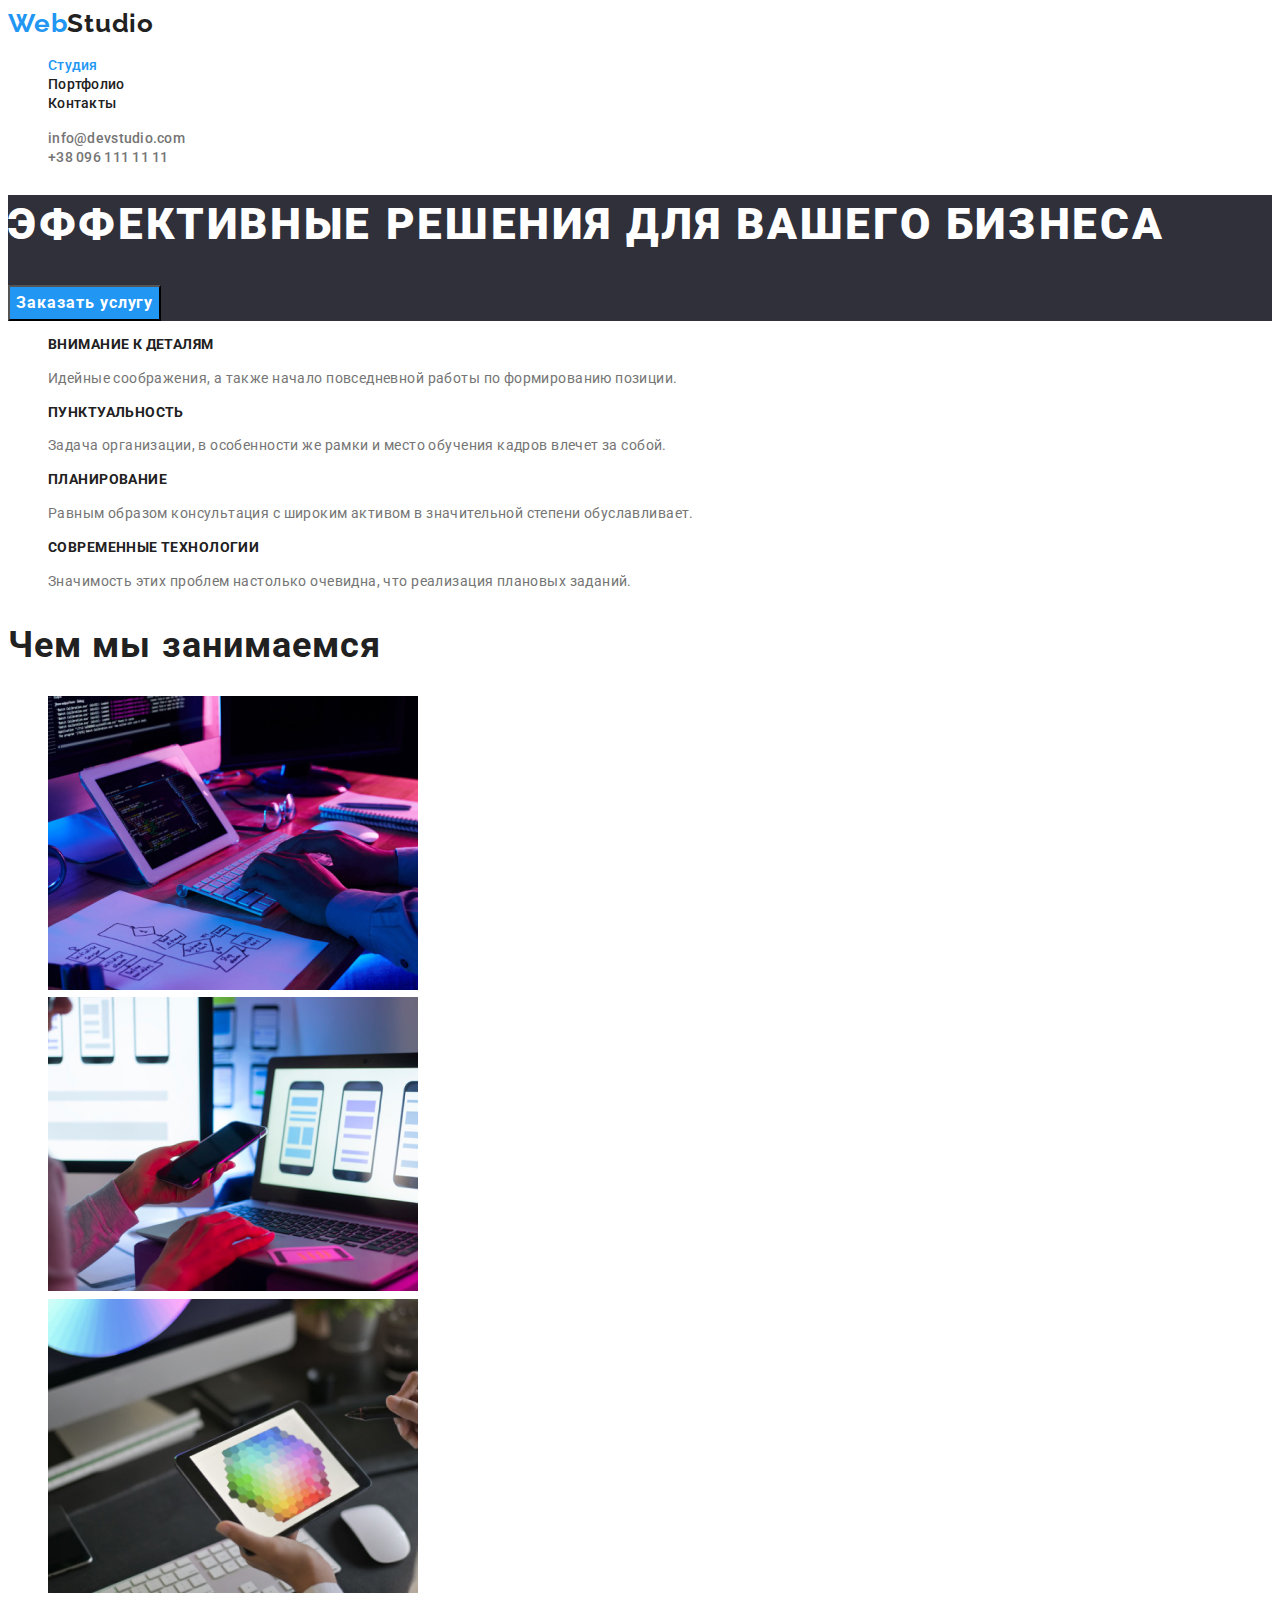
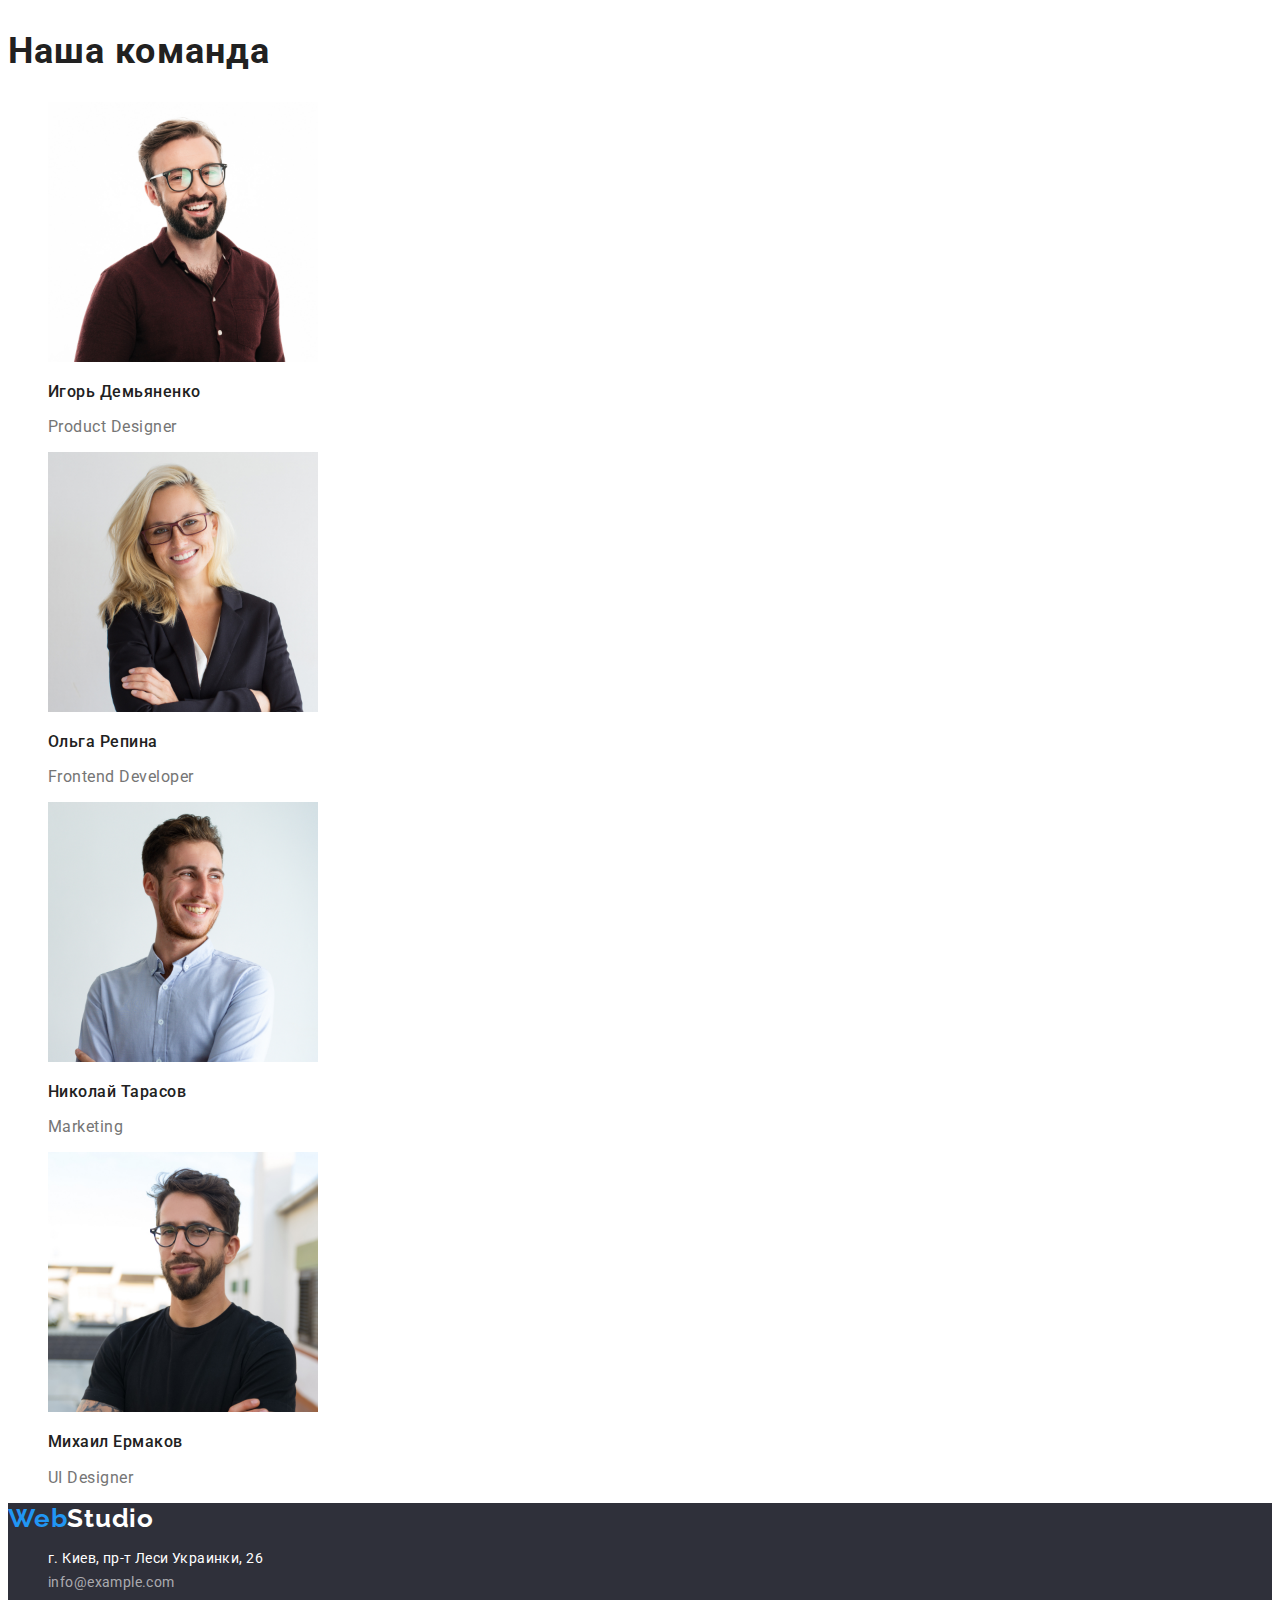
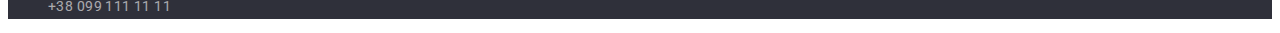
<file: index.html>
<!DOCTYPE html>
<html lang="ru">
  <head>
    <meta charset="UTF-8" />
    <meta http-equiv="X-UA-Compatible" content="IE=edge" />
    <meta name="viewport" content="width=device-width, initial-scale=1.0" />
    <title>WebStudio</title>

    <!-- Fonts start-->
    <link rel="preconnect" href="https://fonts.googleapis.com" />
    <link rel="preconnect" href="https://fonts.gstatic.com" crossorigin />
    <link
      href="https://fonts.googleapis.com/css2?family=Raleway:wght@700&family=Roboto:wght@400;500;700;900&display=swap"
      rel="stylesheet"
    />
    <!-- Fonts end-->
    <link rel="stylesheet" href="./css/styles.css" />
  </head>
  <body>
    <!-- Header section -->
    <header class="header">
      <nav class="header-nav">
        <a class="header-logo link" href="./index.html">
          <span class="logo">Web</span>Studio
        </a>
        <ul class="header-list list">
          <li class="header-item">
            <a class="header-link header-link-current link" href=""> Студия </a>
          </li>
          <li class="header-item">
            <a class="header-link link" href="./portfolio.html">Портфолио</a>
          </li>
          <li class="header-item">
            <a class="header-link link" href="">Контакты</a>
          </li>
        </ul>
      </nav>
      <ul class="header-contacts list">
        <li class="header-contacts-item">
          <a
            class="header-mail link header-link"
            href="mailto:info@devstudio.com"
          >
            info@devstudio.com
          </a>
        </li>
        <li class="header-contacts-item">
          <a
            class="header-phone link header-phone-dark"
            href="tel:+380961111111"
            >+38 096 111 11 11</a
          >
        </li>
      </ul>
    </header>

    <!-- Main section -->
    <main>
      <!-- Hero section -->
      <section class="hero">
        <h1 class="main-titel">Эффективные решения для вашего бизнеса</h1>
        <button class="main-btn btn btn-mode-dark" type="button">
          Заказать услугу
        </button>
      </section>
      <!-- Feature section-->
      <section class="feature">
        <h2 hidden>Особенность</h2>
        <ul class="feature-list list">
          <li>
            <h3 class="feature-title">Внимание к деталям</h3>
            <p class="feature-item">
              Идейные соображения, а также начало повседневной работы по
              формированию позиции.
            </p>
          </li>
          <li>
            <h3 class="feature-title">Пунктуальность</h3>
            <p class="feature-item">
              Задача организации, в особенности же рамки и место обучения кадров
              влечет за собой.
            </p>
          </li>
          <li>
            <h3 class="feature-title">Планирование</h3>
            <p class="feature-item">
              Равным образом консультация с широким активом в значительной
              степени обуславливает.
            </p>
          </li>
          <li>
            <h3 class="feature-title">Современные технологии</h3>
            <p class="feature-item">
              Значимость этих проблем настолько очевидна, что реализация
              плановых заданий.
            </p>
          </li>
        </ul>
      </section>

      <!-- Portfolio section -->
      <section class="portfolio">
        <h2 class="portfolio-title section-title">Чем мы занимаемся</h2>
        <ul class="portfolio-list list">
          <li class="portfolio-item">
            <img
              src="./images/portfolio/img-1.jpg"
              alt="Создание проектов"
              width="370"
              height="294"
            />
          </li>
          <li class="portfolio-item">
            <img
              src="./images/portfolio/img-2.jpg"
              alt="Оптимизация сайта под мобильные устройства"
              width="370"
              height="294"
            />
          </li>
          <li class="portfolio-item">
            <img
              src="./images/portfolio/img-3.jpg"
              alt="Создание графического дизайна"
              width="370"
              height="294"
            />
          </li>
        </ul>
      </section>
      <!-- Team section -->
      <section class="team">
        <h2 class="section-title">Наша команда</h2>
        <ul class="team-list list">
          <li class="team-item">
            <img
              src="./images/team/team_card_1.jpg"
              alt="Product Designer Игорь Демьяненко"
              width="270"
              height="260"
            />
            <h3 class="team-title">Игорь Демьяненко</h3>
            <p class="team-desc" lang="en">Product Designer</p>
          </li>
          <li class="team-item">
            <img
              src="./images/team/team_card_2.jpg"
              alt="Frontend Developer Ольга Репина"
              width="270"
              height="260"
            />
            <h3 class="team-title">Ольга Репина</h3>
            <p class="team-desc" lang="en">Frontend Developer</p>
          </li>
          <li class="team-item">
            <img
              src="./images/team/team_card_3.jpg"
              alt="Marketing Николай Тарасов"
              width="270"
              height="260"
            />
            <h3 class="team-title">Николай Тарасов</h3>
            <p class="team-desc" lang="en">Marketing</p>
          </li>
          <li class="team-item">
            <img
              src="./images/team/team_card_4.jpg"
              alt="UI Designer Михаил Ермаков"
              width="270"
              height="260"
            />
            <h3 class="team-title">Михаил Ермаков</h3>
            <p class="team-desc" lang="en">UI Designer</p>
          </li>
        </ul>
      </section>
    </main>

    <!-- Footer section -->
    <footer class="footer">
      <a class="footer-logo link" href="./index.html">
        <span class="logo">Web</span>Studio
      </a>
      <!-- Contacts section -->

      <address class="contacts-address">
        <ul class="contacts-list list">
          <li class="contacts-item">
            <a
              class="contacts-link link"
              href="https://goo.gl/maps/3jiiXt3XxaCKCdjN8"
              target="_blank"
              rel="noopener noreferrer"
            >
              г. Киев, пр-т Леси Украинки, 26</a
            >
          </li>
          <li class="contacts-item">
            <a class="contacts-mail link" href="mailto:info@example.com"
              >info@example.com</a
            >
          </li>
          <li class="contacts-item">
            <a class="contacts-phone link" href="tel:+380991111111"
              >+38 099 111 11 11</a
            >
          </li>
        </ul>
      </address>
    </footer>
  </body>
</html>
</file>
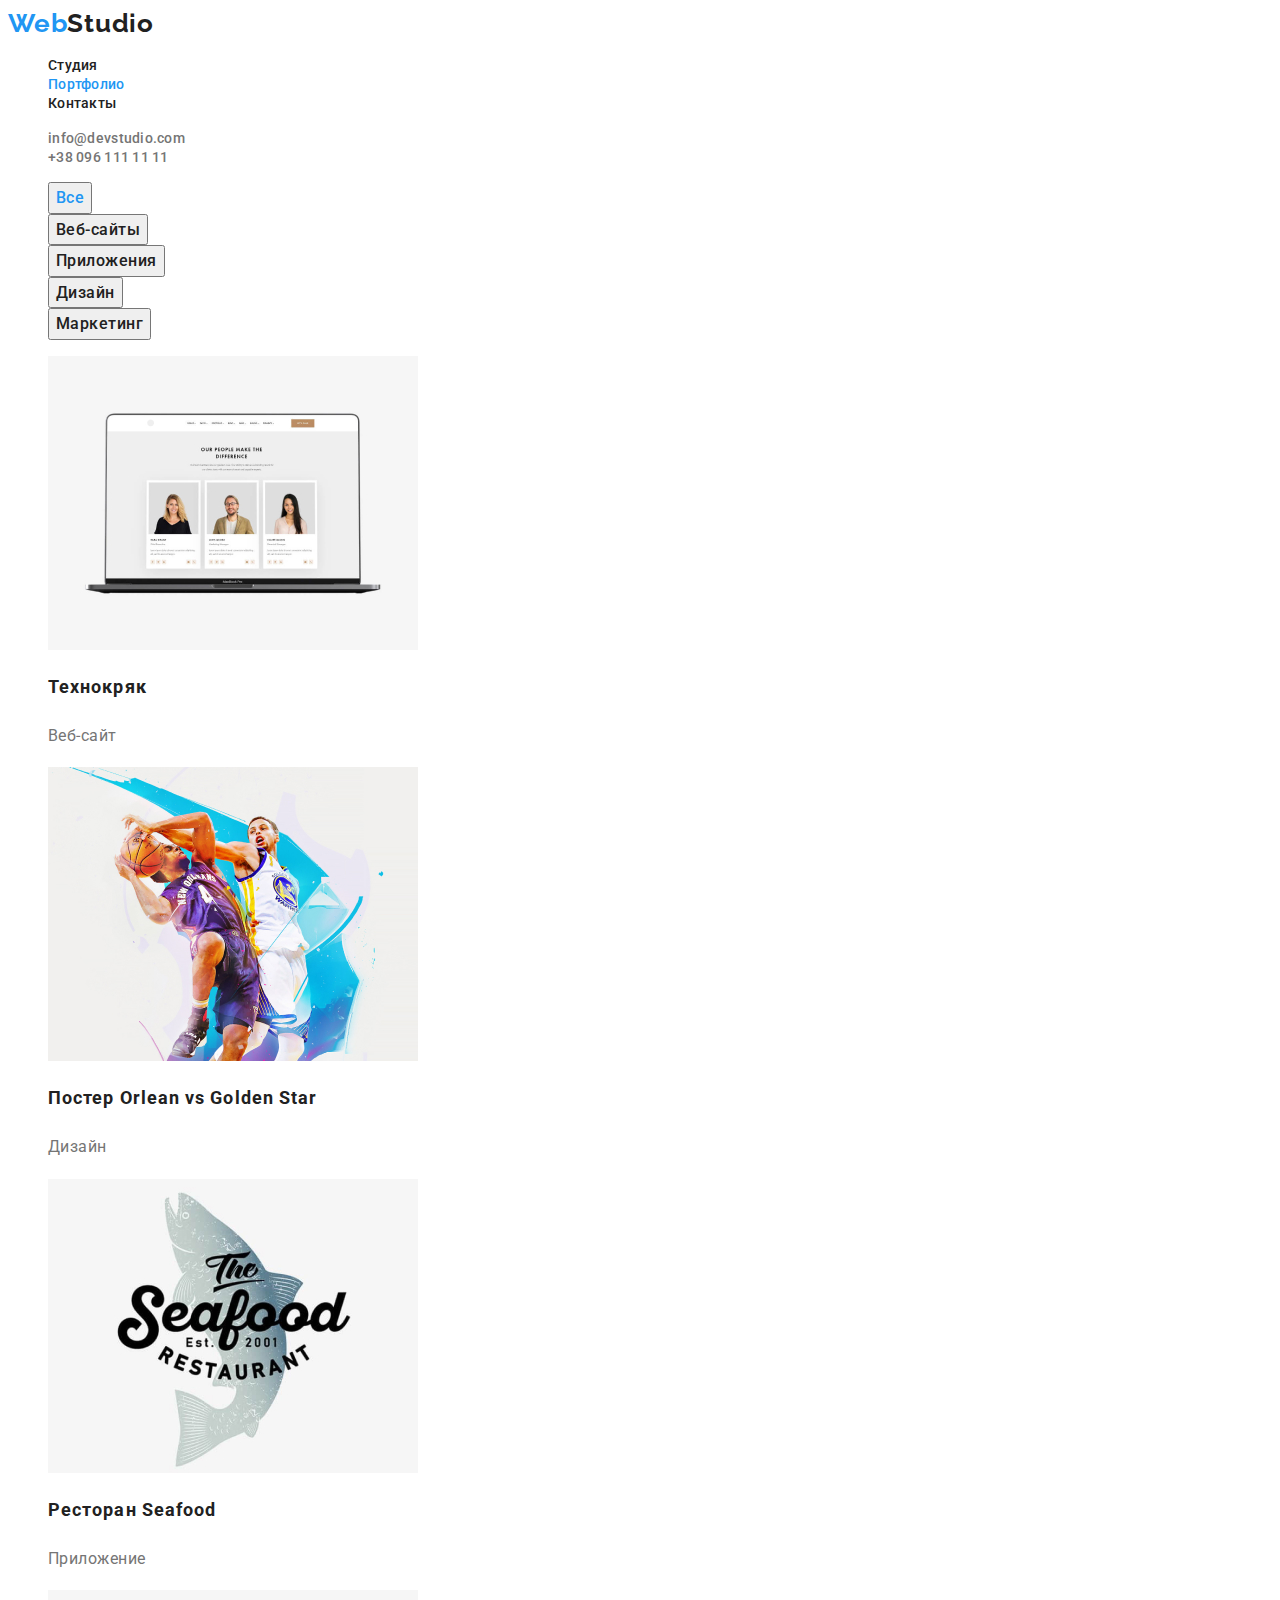
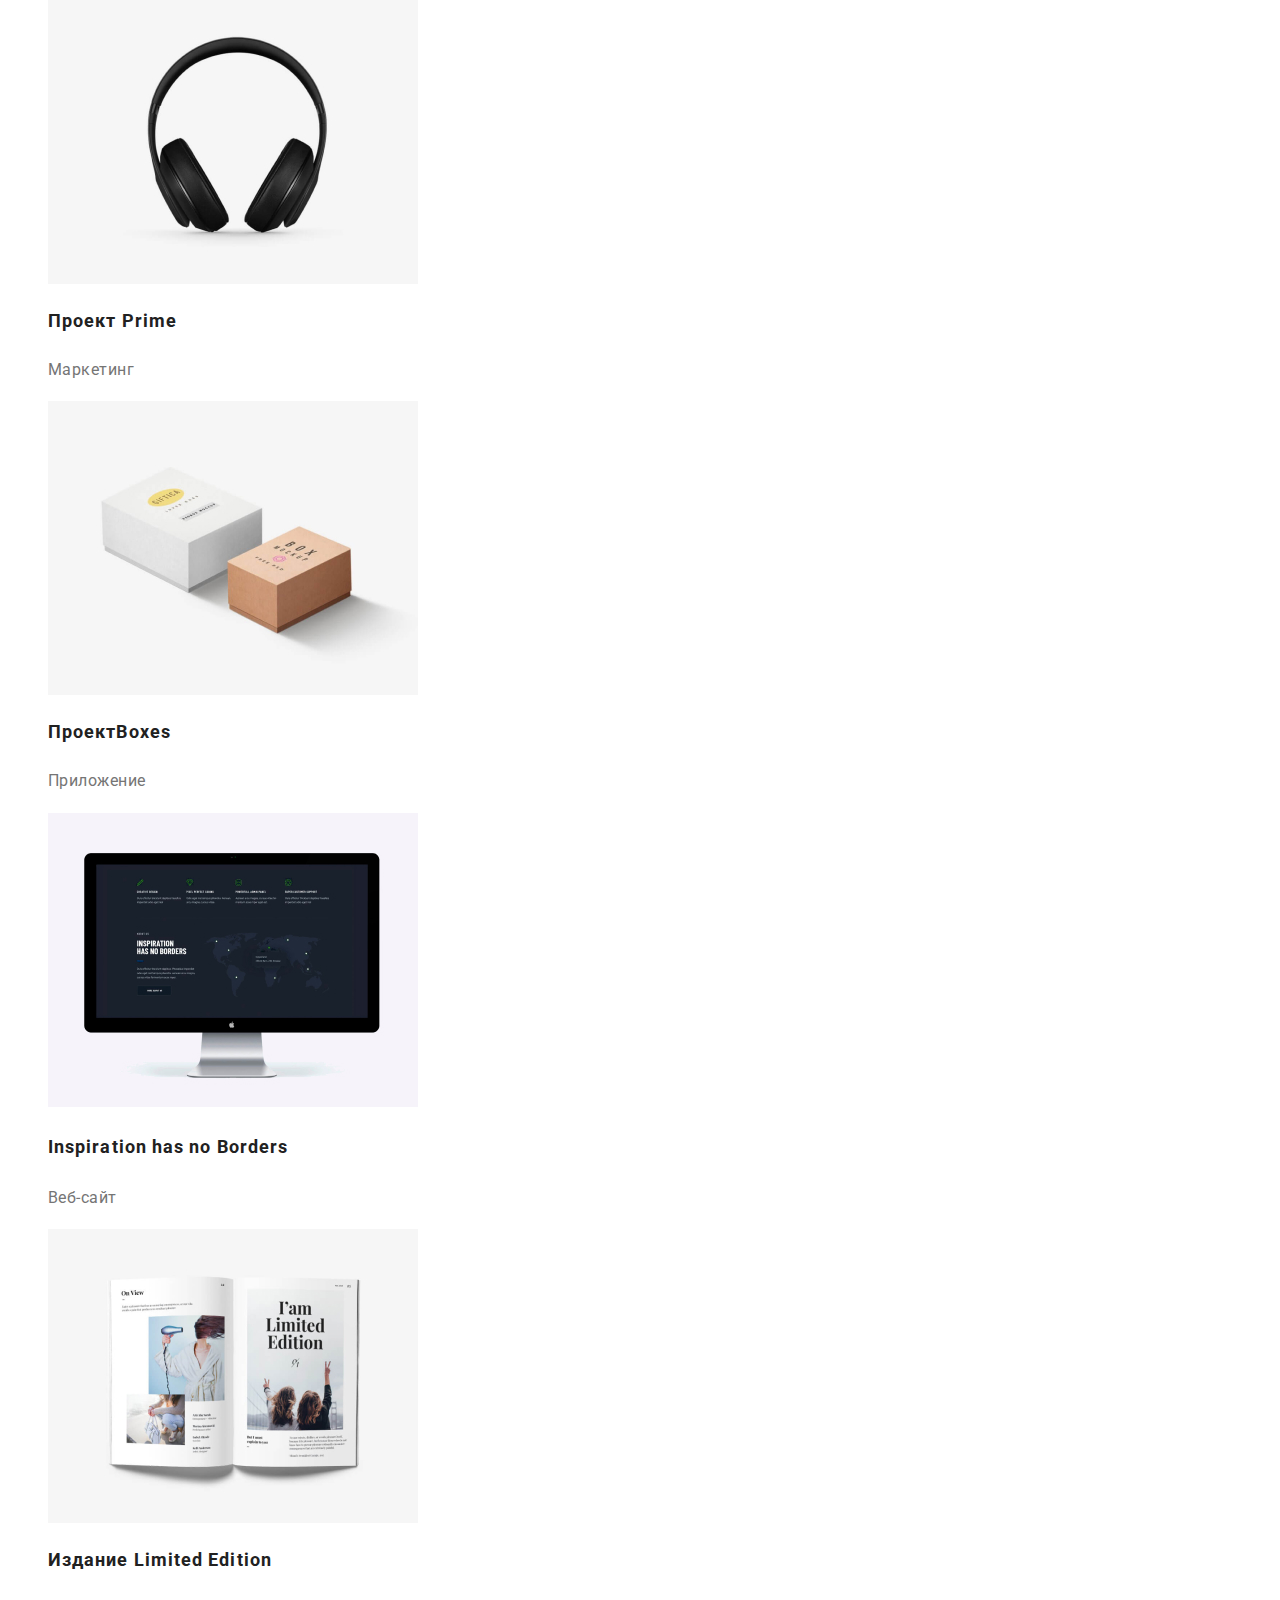
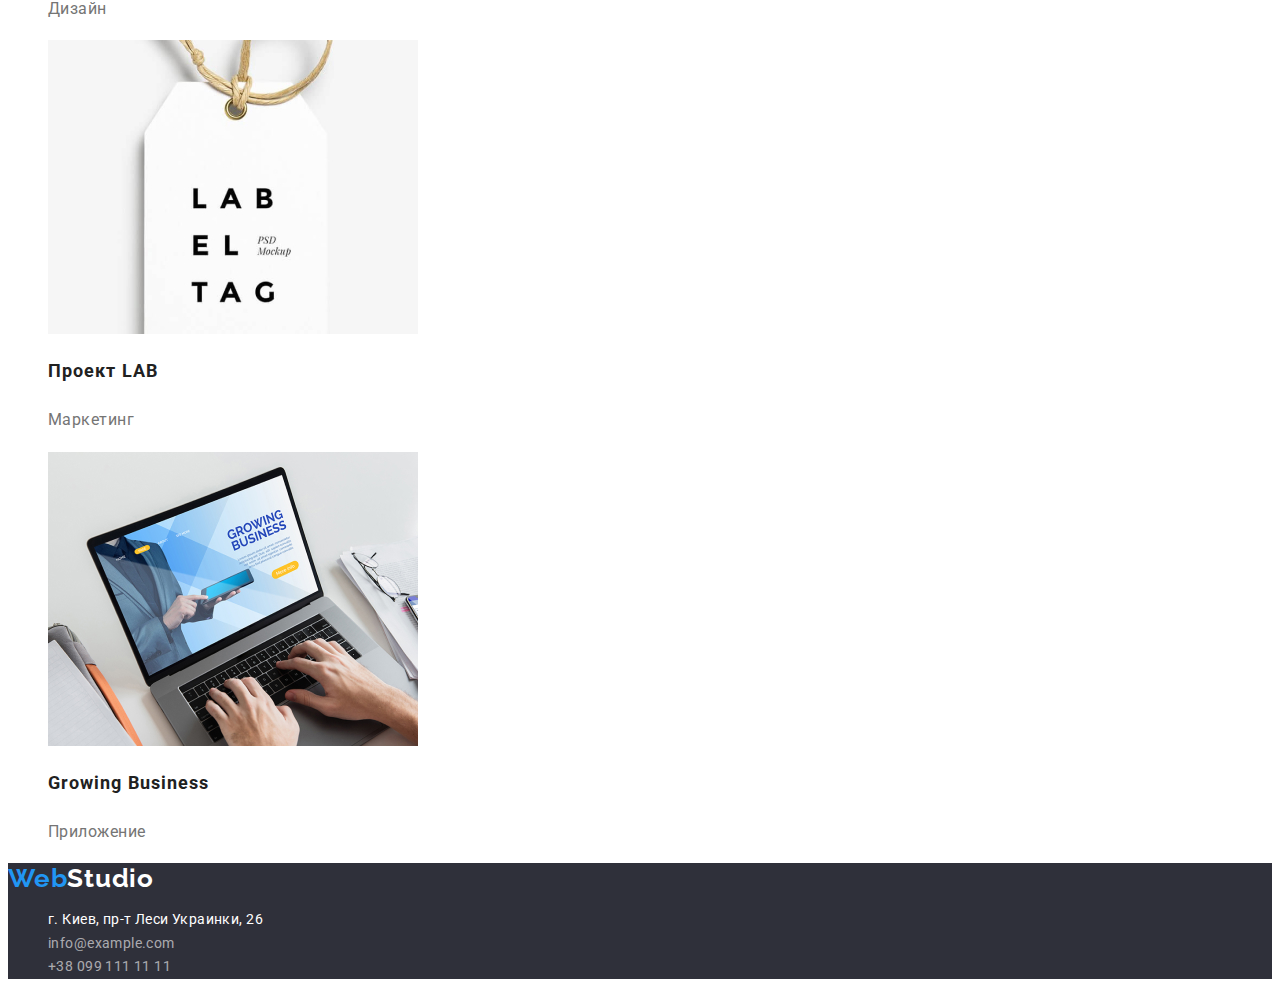
<file: portfolio.html>
<!DOCTYPE html>
<html lang="ru">
  <head>
    <meta charset="UTF-8" />
    <meta http-equiv="X-UA-Compatible" content="IE=edge" />
    <meta name="viewport" content="width=device-width, initial-scale=1.0" />
    <title>WebStudio</title>

    <!-- Fonts start-->
    <link rel="preconnect" href="https://fonts.googleapis.com" />
    <link rel="preconnect" href="https://fonts.gstatic.com" crossorigin />
    <link
      href="https://fonts.googleapis.com/css2?family=Raleway:wght@700&family=Roboto:wght@400;500;700;900&display=swap"
      rel="stylesheet"
    />
    <!-- Fonts end-->
    <link rel="stylesheet" href="./css/styles.css" />
  </head>
  <body>
    <!-- Header section -->
    <header class="header">
      <nav class="header-nav">
        <a class="header-logo link" href="./index.html">
          <span class="logo">Web</span>Studio
        </a>
        <ul class="header-list list">
          <li class="header-item">
            <a class="header-link link" href="./index.html"> Студия </a>
          </li>
          <li class="header-item">
            <a class="header-link header-link-current link" href="">Портфолио</a>
          </li>
          <li class="header-item">
            <a class="header-link link" href="">Контакты</a>
          </li>
        </ul>
      </nav>
      <ul class="header-contacts list">
        <li class="header-contacts-item">
          <a
            class="header-mail link header-link"
            href="mailto:info@devstudio.com"
          >
            info@devstudio.com
          </a>
        </li>
        <li class="header-contacts-item">
          <a
            class="header-phone link"
            href="tel:+380961111111"
            >+38 096 111 11 11</a
          >
        </li>
      </ul>
    </header>

    <!-- Main portfolio section -->
    <main>
      <!-- Hero section -->
      <section class="hero-portfolio">
        <h1 hidden> Портфолио </h1>
      </section>
      <!-- Feature portfolio section-->
      <ul class="portfolio-list list">
        <li><button class="portfolio-button active-current link" type="button">Все</button></li>
        <li><button class="portfolio-button link" type="button">Веб-сайты</button></li>
        <li><button class="portfolio-button link" type="button">Приложения</button></li>
        <li><button class="portfolio-button link" type="button">Дизайн</button></li>
        <li><button class="portfolio-button link" type="button">Маркетинг</button></li>

    </ul>
    <ul class="list">
      <li>
          <img src="./images/filter/filter_img_1.jpg" 
              alt="Технокряк,Веб-сайт" 
              width="370" />
          <h2 class="title-project">
              Технокряк
          </h2>
          <p class="function-project">
              Веб-сайт
          </p>
      </li>
      <li>
          <img src="./images/filter/filter_img_2.jpg" 
              alt="Постер New Orlean vs Golden Star,Дизайн" 
              width="370" />
          <h2 class="title-project">
              Постер <span lang="en">Orlean vs Golden Star</span>
          </h2>
          <p class="function-project">
              Дизайн
          </p>
      </li>
      <li>
          <img src="./images/filter/filter_img_3.jpg" 
              alt="Ресторан Seafood,Приложение" 
              width="370" />
          <h2 class="title-project">
              Ресторан <span lang="en">Seafood</span>
          </h2>
          <p class="function-project">
              Приложение
          </p>
      </li>
      <li>
          <img src="./images/filter/filter_img_4.jpg" 
              alt="Проект Prime,Маркетинг" 
              width="370" />
          <h2 class="title-project">
              Проект <span lang="en">Prime</span>
          </h2>
          <p class="function-project">
              Маркетинг
          </p>
      </li>
      <li>
          <img src="./images/filter/filter_img_5.jpg" 
              alt="Проект Boxes,Приложение" 
              width="370" />
          <h2 class="title-project">
              Проект<span lang="en">Boxes</span>
          </h2>
          <p class="function-project">
              Приложение
          </p>
      </li>
      <li>
          <img src="./images/filter/filter_img_6.jpg" 
              alt="Inspiration has no Borders,Веб-сайт" 
              width="370" />
          <h3 class="title-project" lang="en">
              Inspiration has no Borders
          </h3>
          <p class="function-project">
              Веб-сайт
          </p>
      </li>
      <li>
          <img src="./images/filter/filter_img_7.jpg" 
              alt="Издание Limited Edition,Дизайн" 
              width="370" />
          <h2 class="title-project">
              Издание <span lang="en">Limited Edition</span>
          </h2>
          <p class="function-project">
              Дизайн
          </p>
      </li>
      <li>
          <img src="./images/filter/filter_img_8.jpg" 
              alt="Проект LAB,Маркетинг" 
              width="370" />
          <h2 class="title-project">
              Проект <span lang="en">LAB</span>
          </h2>
          <p class="function-project">
              Маркетинг
          </p>
      </li>
      <li>
          <img src="./images/filter/filter_img_9.jpg" 
              alt="Growing Business,Приложение" 
              width="370" />
          <h2 class="title-project" lang="en">
              Growing Business
          </h2>
          <p class="function-project">
              Приложение
          </p>
      </li>
  </ul>
   
    </main>

    <!-- Footer section -->
    <footer class="footer">
      <a class="footer-logo link" href="./index.html">
        <span class="logo">Web</span>Studio
      </a>
      <!-- Contacts section -->

      <address class="contacts-address">
        <ul class="contacts-list list">
          <li class="contacts-item">
            <a
              class="contacts-link link"
              href="https://goo.gl/maps/3jiiXt3XxaCKCdjN8"
              target="_blank"
              rel="noopener noreferrer"
            >
              г. Киев, пр-т Леси Украинки, 26</a
            >
          </li>
          <li class="contacts-item">
            <a class="contacts-mail link" href="mailto:info@example.com"
              >info@example.com</a
            >
          </li>
          <li class="contacts-item">
            <a class="contacts-phone link" href="tel:+380991111111"
              >+38 099 111 11 11</a
            >
          </li>
        </ul>
      </address>
    </footer>
  </body>
</html>
</file>
<file: css/styles.css>
:root {
  /* fonts */
  --main-font: "Roboto", sans-serif;
  --secondary-font: "Raleway", sans-serif;

  /* text colors */

  --main-txt-cl: #212121;
  --accent-txt-cl: #2196f3;
  --btn-txt-cl: #ffffff;
  --dark-txt-cl: #757575;

  /* bg colors */
  --dark-bg-cl: #2f303a;
  --light-bg-cl: #f5f4fa;

  /* others */
}
body {
  font-family: var(--main-font);
  color: var(--main-txt-cl);
}
/* reset styles */
.link {
  text-decoration: none;
  color: currentColor;
}
.list {
  list-style: none;
}
/* base styles */

.header-logo {
  font-family: var(--secondary-font);
  font-weight: 700;
  font-size: 26px;
  line-height: 1.19;
  letter-spacing: 0.03em;
  color: var(--main-txt-cl);
}
.logo {
  color: var(--accent-txt-cl);
}

.main-titel {
  font-weight: 900;
  font-size: 44px;
  line-height: 1.36;
  letter-spacing: 0.06em;
  text-transform: uppercase;
  color: var(--btn-txt-cl);
}

.btn {
  font-family: inherit;
  font-weight: 700;
  font-size: 16px;
  line-height: 1.88;
  display: flex;
  letter-spacing: 0.06em;
  background-color:var(--accent-txt-cl);
  cursor: pointer;
}
.btn:hover,
.btn:focus {
  color: var(--btn-txt-cl);
  background-color: var(--accent-txt-cl);
}
.btn-mode-light {
  color: var(--main-txt-cl);
}

.btn-mode-dark {
  color: var(--btn-txt-cl);
}

/* Header section */

.header-link,
.header-phone {
  font-weight: 500;
  font-size: 14px;
  line-height: 1.14;
  letter-spacing: 0.02em;
}
.header-contacts-item {
  color: var(--dark-txt-cl);
}
.header-link:hover,
.header-link:focus,
.header-phone:hover,
.header-phone:focus {
  color: var(--accent-txt-cl);
}
.header-link-current {
  color: var(--accent-txt-cl);
}

/* Hero section */
.hero {
  background-color: var(--dark-bg-cl);
}

/* Feature section */

.feature-title {
  font-size: 14px;
  line-height: 1.14;
  letter-spacing: 0.03em;
  text-transform: uppercase;
}
.feature-item {
  font-size: 14px;
  line-height: 1.7;
  letter-spacing: 0.03em;
  color: var(--dark-txt-cl);
}

/* Portfolio section */

.section-title {
  font-size: 36px;
  line-height: 1.17;
  letter-spacing: 0.03em;
}

/* Team section */

.team-title {
  font-weight: 500;
  font-size: 16px;
  line-height: 1.19;
  letter-spacing: 0.03em;
}
.team-desc {
  line-height: 1.19;
  letter-spacing: 0.03em;
  color: var(--dark-txt-cl);
}
/* Footer section */
.footer {
  background-color: var(--dark-bg-cl);
}
.footer-logo {
  font-family: var(--secondary-font);
  font-weight: 700;
  font-size: 26px;
  line-height: 1.19;
  letter-spacing: 0.03em;
  color: var(--btn-txt-cl);
}

/* Contacts section */

.contacts-address {
  font-style: normal;
  font-size: 14px;
  line-height: 1.7;
  letter-spacing: 0.03em;
  color: var(--btn-txt-cl);
}
.contacts-mail,
.contacts-phone {
  color: rgba(255, 255, 255, 0.6);
}
.contacts-mail:hover,
.contacts-mail:focus,
.contacts-phone:hover,
.contacts-phone:focus {
  color: var(--accent-txt-cl);
}

/* Portfolio page */
.portfolio-list,
.portfolio-button {
  font-family: inherit;
  font-weight: 500;
  font-size: 16px;
  line-height: 1.6;
  letter-spacing: 0.03em;
  color: var(--main-txt-cl);
}
.portfolio-button:hover,
.portfolio-button:focus {
  color: var(--accent-txt-cl);
}
.active-current {
  color: var(--accent-txt-cl);
}
.title-project {
  font-weight: 700;
  font-size: 18px;
  line-height: 2;
  letter-spacing: 0.06em;
}
.function-project {
  line-height: 1.9;
  letter-spacing: 0.03em;
  color:var(--dark-txt-cl);
}
</file>
